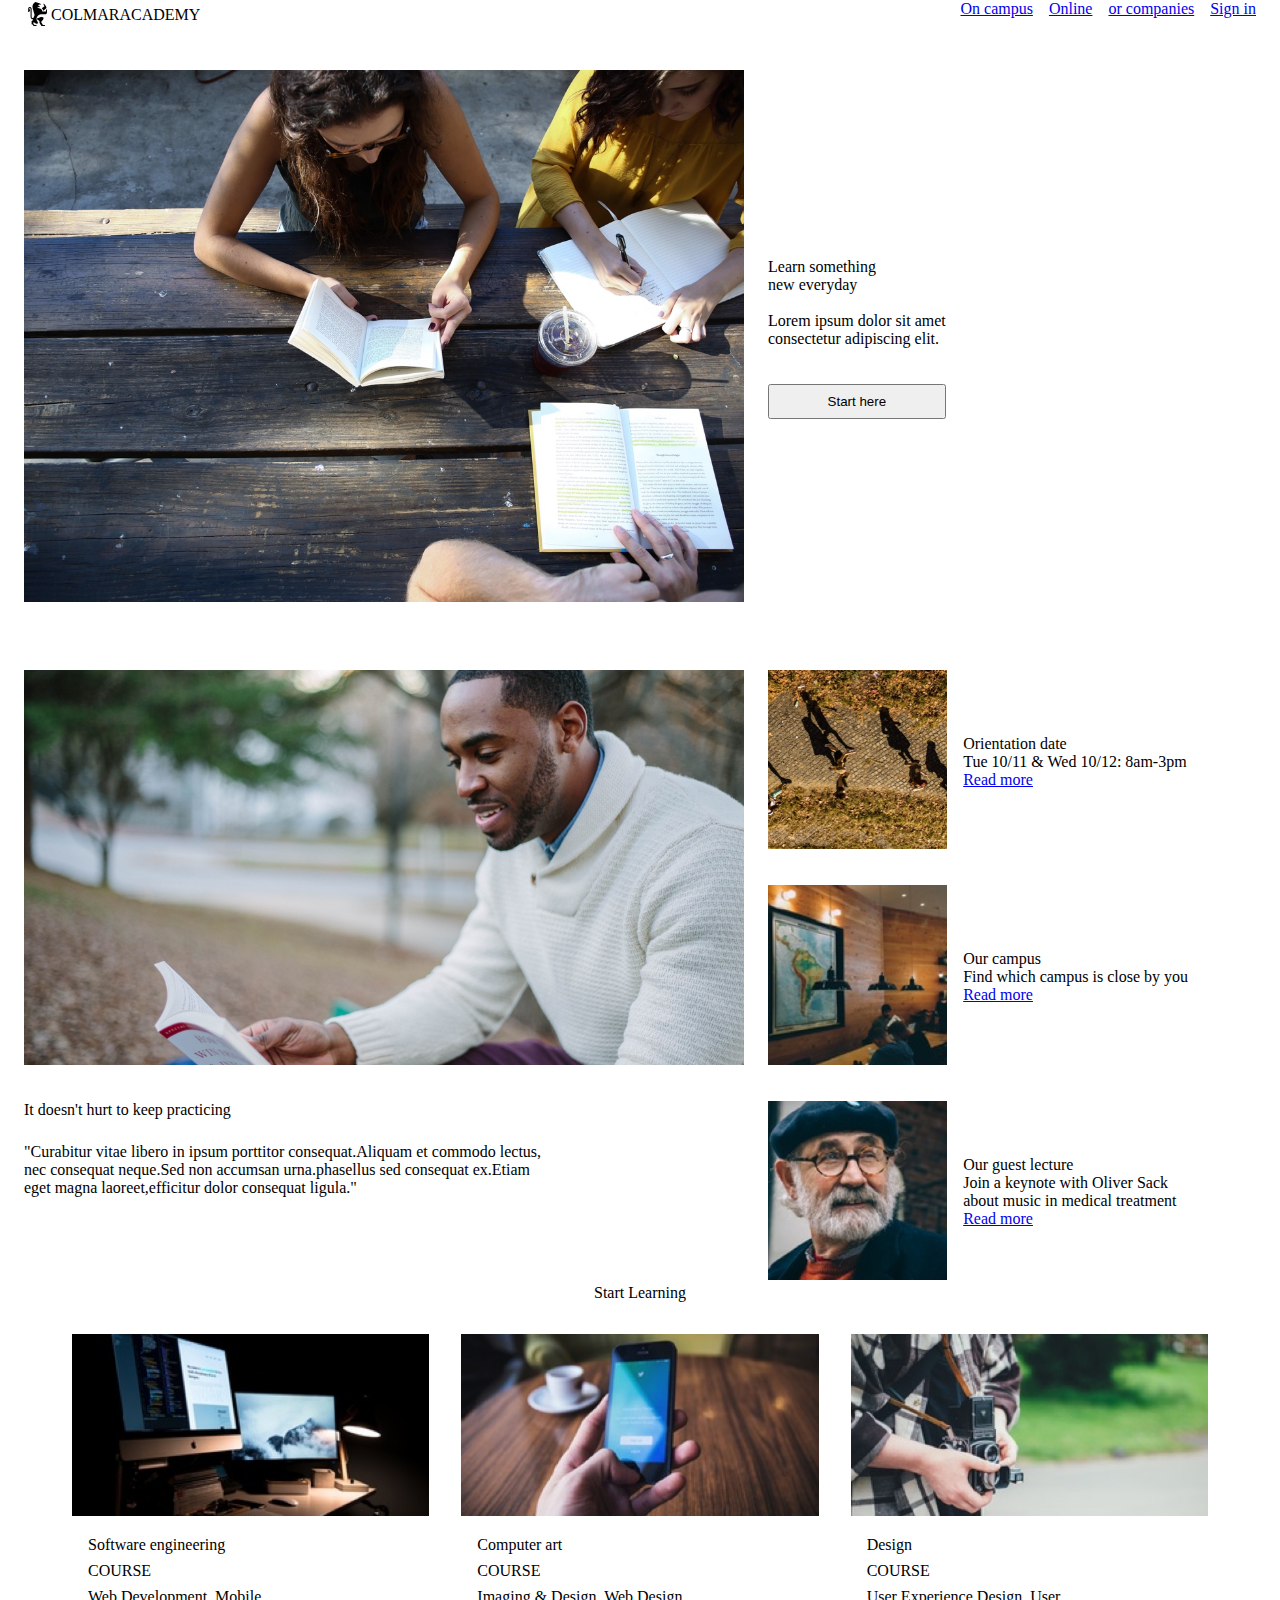
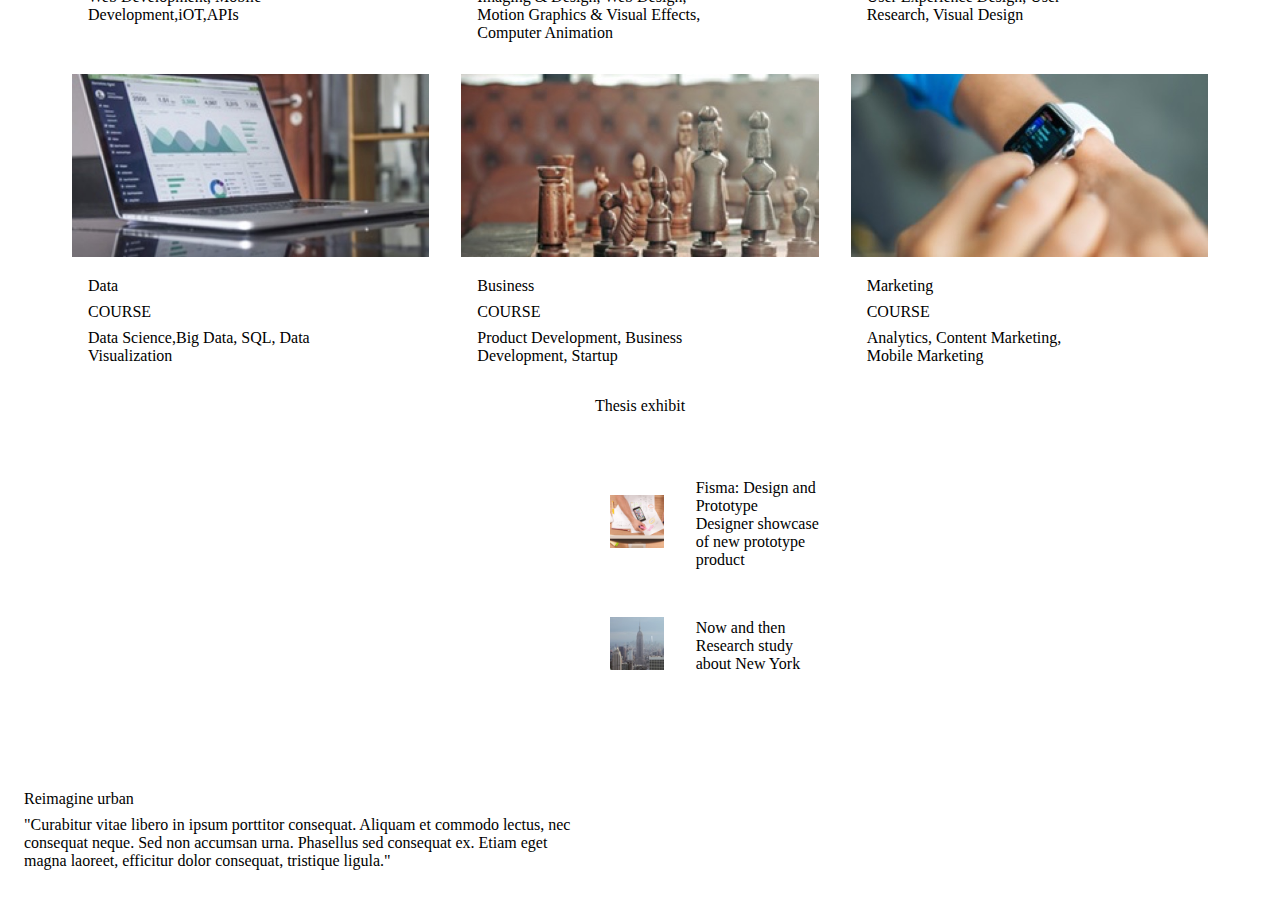
<file: index.html>
<!DOCTYPE html>
<html lang="en">
  <head>
    <meta charset="UTF-8" />
    <meta name="viewport" content="width=device-width, initial-scale=1.0" />
    <title>Document</title>
    <link rel="stylesheet" href="style.css">
  </head>
  <body>
    <div class="parent">
      <div class="p1">
        <div class="child1"><img src="ic-logo.svg" height="32px" style="margin-left: 24px;"/><div style="height: 32px; align-items: center; margin-top: 3%;">COLMARACADEMY</div></div>
        <div class="child2" ><div style="margin-right: 16px;"><a href="#">On campus</a></div>
           <div class="child2-1"> </div>
           <div style="margin-right: 16px;"><a href="#">Online </a>  </div>
           <div> </div>
           <div style="margin-right: 16px;"><a href="#">or companies</a></div>
           <div></div>
           <div style="margin-right: 24px;"><a href="#">Sign in</a></div>
           <div></div>
        </div>
      </div>
      
    </div>
    <div class="parent2">
        <div class="p2" style="display: flex;">
            <div class="child2-1" style="width:60%;padding: 32px 24px;">
                <div style="width:100%"><img src="banner.jpg" style="width:100%"></div>
                
            </div>
            <div class="child2-2" style=" display:flex;justify-content: center; flex-direction: column;">
                <div>Learn something
                    <br>   
                    new everyday
                </div><br>
                <div>Lorem ipsum dolor sit amet
                    <br> consectetur adipiscing elit.  
                </div>
                <div>
                    <br>
                    <br>
                    <button style="padding-top: 8px;padding-bottom: 8px;width:100%">Start here</button>
                </div>

            </div>

        </div>
        <div class="p21" style="display: flex;flex-direction: row;">
            <div style="width: 60%;padding: 32px 24px;">
                <div ><img src="information-main.jpg" style="width: 100%;"></div>
                <div style="padding-top: 32px;padding-bottom: 24px;padding-right: 24px;">It doesn't hurt to keep practicing</div>
                <div>"Curabitur vitae libero in ipsum porttitor consequat.Aliquam et commodo lectus,
                    <br> nec consequat neque.Sed non accumsan urna.phasellus sed consequat ex.Etiam
                    <br> eget magna laoreet,efficitur dolor consequat ligula."
                </div>

            </div>

            <div style="width:40%">
                <div style="display: flex;flex-direction: row;margin-top: 32px;">
                    <div style="width:35%">
                        <img src="information-orientation.jpg" width="100%">
                    </div>
                    <div style="width: 60%; display: flex; flex-direction: column; align-items: flex-start;justify-content:center; font-size: 16px;padding-left: 16px;">
                        <p>Orientation date</p>
                        <p>Tue 10/11 & Wed 10/12: 8am-3pm</p>
                        <a href="#">Read more</a>
                    </div>
                </div>

                <div style="display: flex;flex-direction: row;margin-top: 32px;">
                    <div style="width:35%">
                        <img src="information-campus.jpg" width="100%">
                    </div>
                    <div style="width: 60%; display: flex; flex-direction: column; align-items: flex-start;justify-content:center; font-size: 16px;padding-left: 16px;">
                        <p>Our campus</p>
                        <p>Find which campus is close by you</p>
                        <a href="#">Read more</a>
                    </div >
                </div>
                

                <div style="display: flex;flex-direction: row;margin-top: 32px;">
                    <div style="width:35%">
                        <img src="information-guest-lecture.jpg" width="100%">
                    </div>
                    <div style="width: 60%; display: flex; flex-direction: column; align-items: flex-start;justify-content:center; font-size: 16px;padding-left: 16px;">
                        <p>Our guest lecture</p>
                        <p>Join a keynote with Oliver Sack<br>
                        about music in medical treatment</p>
                        <a href="#">Read more</a>
                    </div>
                </div>                

            </div>

        </div>
    
    </div>

    <div class="parent3" style="display:flex;flex-direction:column ;">
        <div    style="text-align: center;">Start Learning</div>
        <div style="margin:32px 72px;display:flex ;gap:32px">
            <div >
                <img src="course-software.jpg"style="width:100%">
                <div style="padding-left:16px ;padding-top: 16px;">
                    <div>Software engineering</div>
                    <div style="padding-top: 8px;padding-bottom: 8px;">COURSE</div>
                    <div>Web Development, Mobile<br>Development,iOT,APIs</div>
                </div>
            </div>
            <div >
                <img src="course-computer-art.jpg"style="width:100%;">
                <div style="padding-left:16px ;padding-top: 16px;">
                    <div>Computer art</div>
                    <div style="padding-top: 8px;padding-bottom: 8px;">COURSE</div>
                    <div>Imaging & Design, Web Design,<br>Motion Graphics & Visual Effects,<br>Computer Animation</div>
                </div>
            </div>
            <div >
                <img src="course-design.jpg"style="width:100%">
                <div style="padding-left:16px ;padding-top: 16px;">
                    <div>Design</div>
                    <div style="padding-top: 8px;padding-bottom: 8px;">COURSE</div>
                    <div> User Experience Design, User<br>Research, Visual Design</div>
                </div>
            </div>
        </div>

        <div style="margin-left:72px;margin-right: 72px;display:flex ;gap:32px">
            <div >
                <img src="course-data.jpg"style="width:100%">
                <div style="padding-left:16px ;padding-top: 16px;">
                    <div>Data</div>
                    <div style="padding-top: 8px;padding-bottom: 8px;">COURSE</div>
                    <div>Data Science,Big Data, SQL, Data<br>Visualization</div>
                </div>
            </div>
            <div >
                <img src="course-business.jpg"style="width:100%;">
                <div style="padding-left:16px ;padding-top: 16px;">
                    <div>Business</div>
                    <div style="padding-top: 8px;padding-bottom: 8px;">COURSE</div>
                    <div>Product Development, Business<br>Development, Startup</div>
                </div>
            </div>
            <div >
                <img src="course-marketing.jpg"style="width:100%">
                <div style="padding-left:16px ;padding-top: 16px;">
                    <div>Marketing</div>
                    <div style="padding-top: 8px;padding-bottom: 8px;">COURSE</div>
                    <div>Analytics, Content Marketing,<br>Mobile Marketing</div>
                </div>
            </div>
        </div>
    </div>
    <div class="parent4">
        <div style="padding-top: 32px;padding-bottom: 32px;text-align: center;">Thesis exhibit</div>
        <div style="display: flex;flex-direction: row;">
        <div>
            <div style="padding-left: 24px;padding-right: 24px;">
                <iframe width="60%" height="315" src="https://www.youtube.com/embed/-ixat4yIX-E?si=IwVDGaoWXPaPDvna" title="YouTube video player" frameborder="0" allow="accelerometer; autoplay; clipboard-write; encrypted-media; gyroscope; picture-in-picture; web-share" referrerpolicy="strict-origin-when-cross-origin" allowfullscreen></iframe>
            </div>
            <div style="padding-left: 24px;padding-right: 24px;">
                <div style="padding-top: 24px;padding-bottom: 8px;">Reimagine urban</div>
                <div style="padding-bottom: 32px;">"Curabitur vitae libero in ipsum porttitor consequat. Aliquam et commodo lectus, nec 
                    <br>consequat neque. Sed non accumsan urna. Phasellus sed consequat ex. Etiam eget <br>
                    magna laoreet, efficitur dolor consequat, tristique ligula."</div>
                <div style="padding-top: 16px;padding-left: 24px;"></div>
            </div>
        </div>
        <div>
            <div style="width:40%">
                <div style="display: flex;flex-direction: row;margin-top: 32px;">
                    <div style="width:35%;padding: 16px;">
                        <img src="thesis-fisma.jpg" width="100%">
                    </div>
                    <div style="width: 60%; display: flex; flex-direction: column; align-items: flex-start;justify-content:center; font-size: 16px;padding-left: 16px;">
                        <p>Fisma: Design and<br>Prototype</p>
                        <p>Designer showcase of new prototype product</p>
                        
                    </div>
                </div>

                <div style="display: flex;flex-direction: row;margin-top: 32px;">
                    <div style="width:35%;padding: 16px;">
                        <img src="thesis-now-and-then.jpg" width="100%">
                    </div>
                    <div style="width: 60%; display: flex; flex-direction: column; align-items: flex-start;justify-content:center; font-size: 16px;padding-left: 16px;">
                        <p>Now and then</p>
                        <p>Research study about New York</p>
                        
                    </div >
                </div>
        </div>
        </div>
    </div>
  </body>
</html>
</file>
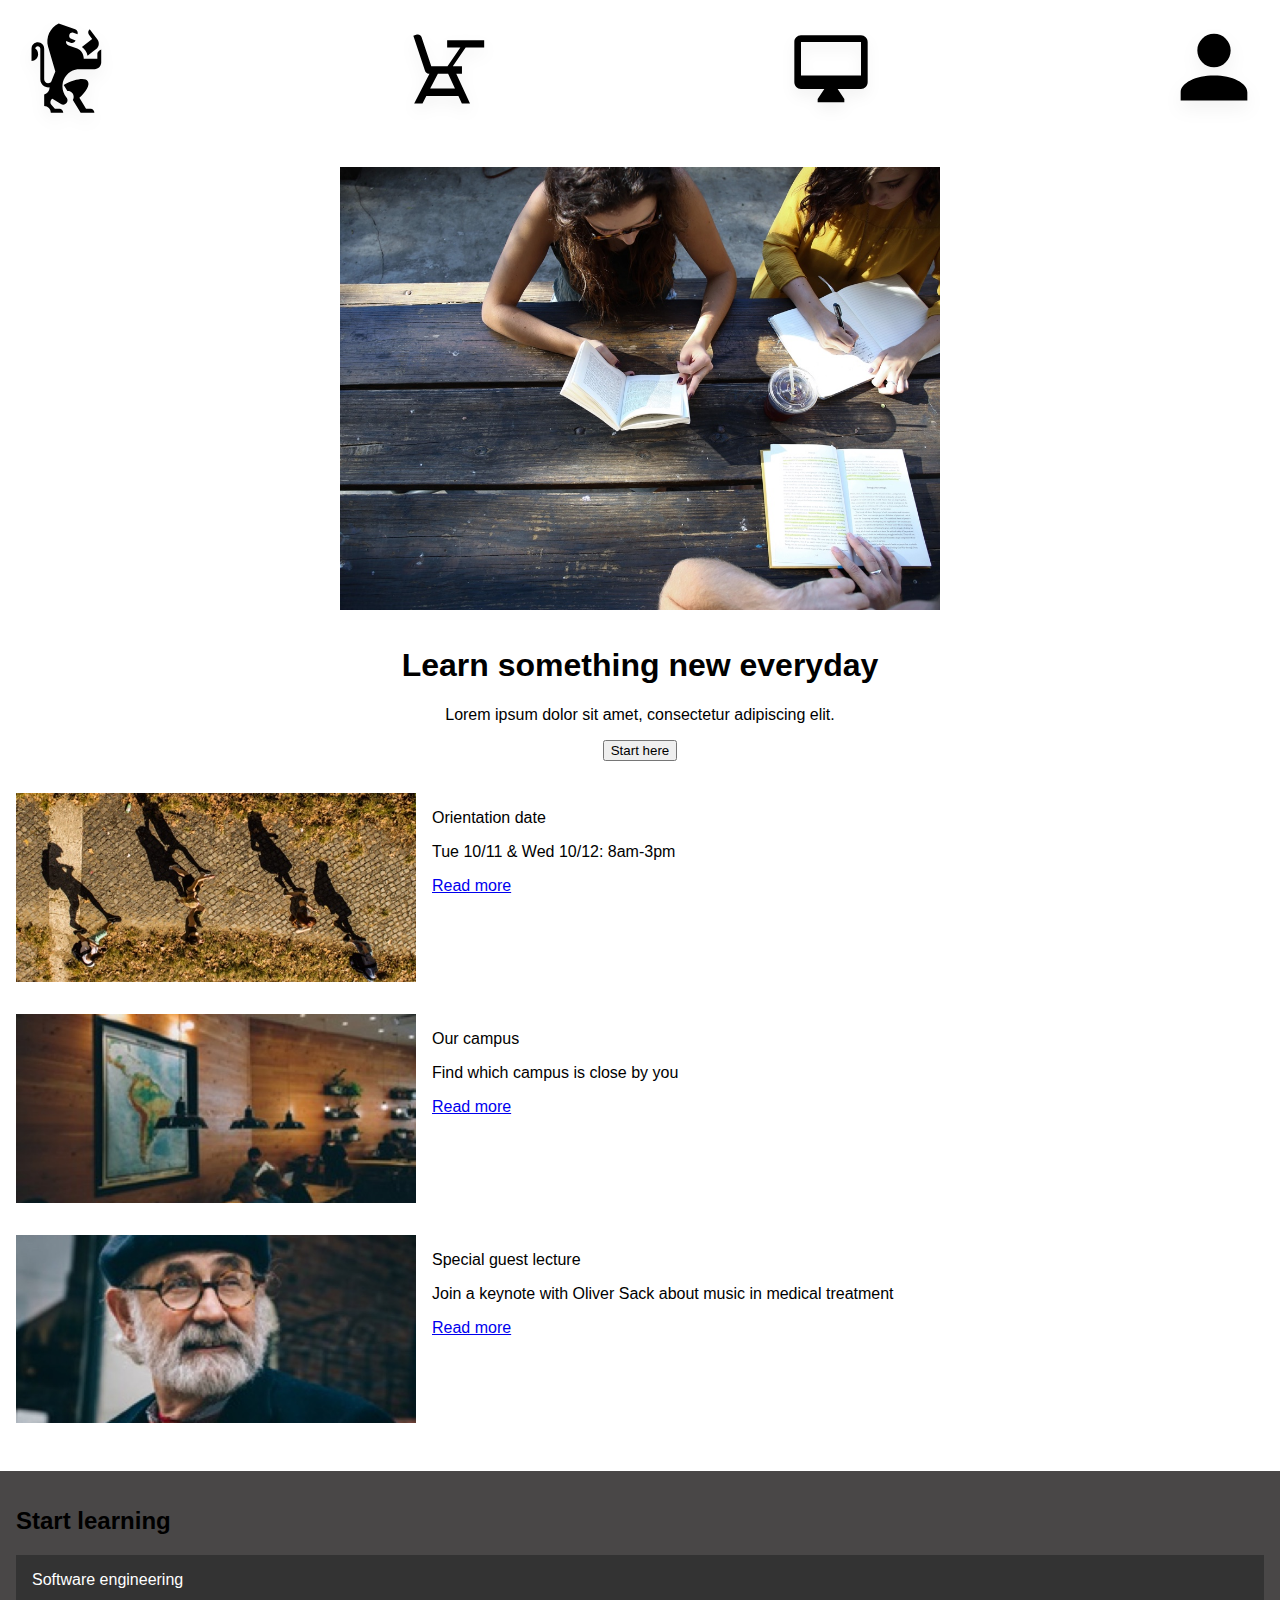
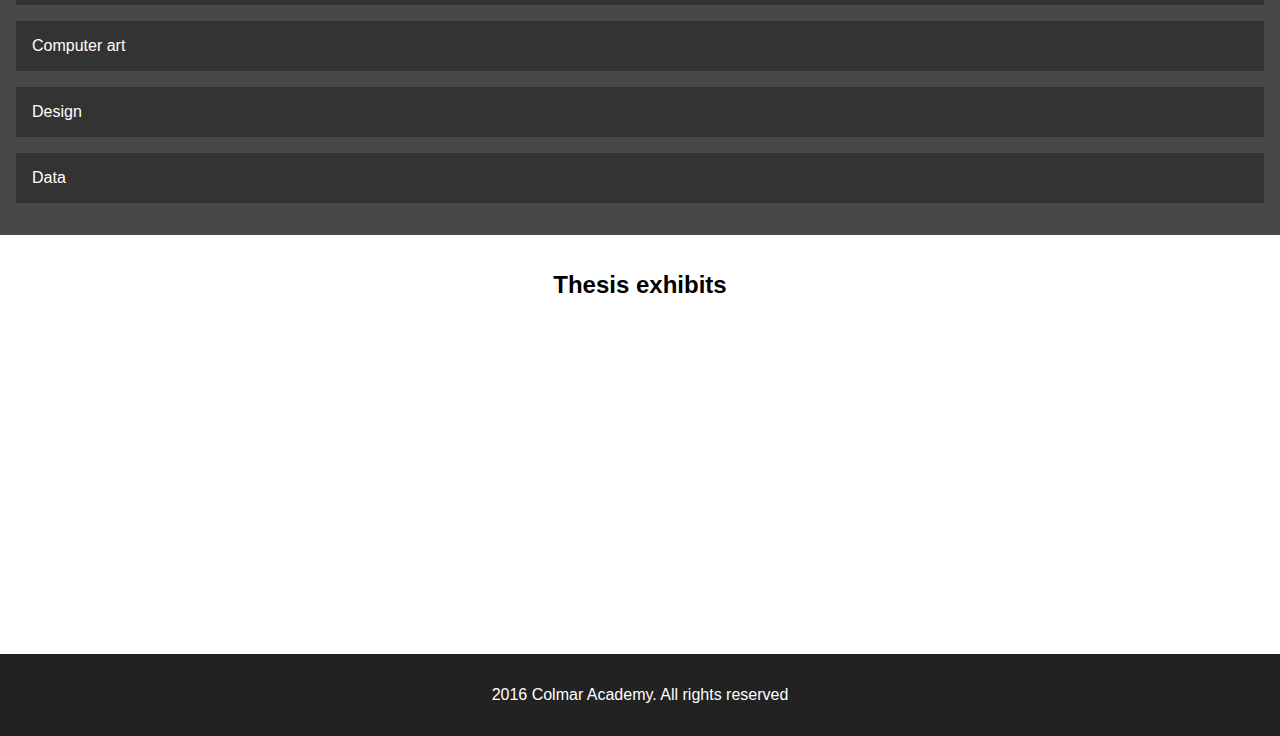
<file: indext4.html>
<!DOCTYPE html>
<html lang="en">
<head>
    <meta charset="UTF-8" />
    <meta name="viewport" content="width=device-width, initial-scale=1.0" />
    <title>Responsive Website</title>
    <style>
        body {
            font-family: Arial, sans-serif;
            margin: 0;
            padding: 0;
        }

        /* Header Section */
        .header {
            display: flex;
            justify-content: space-between;
            padding: 16px;
        }

        .header img {
            width: 80px;
        }

        /* Main Banner Section */
        .banner {
            display: flex;
            flex-direction: column;
            align-items: center;
            padding: 16px;
        }

        .banner img {
            width: 100%;
            max-width: 600px;
            height: auto;
        }

        .banner-text {
            padding-top: 16px;
            text-align: center;
        }

        /* Information Section */
        .info-section {
            padding: 16px;
        }

        .info-block {
            display: flex;
            flex-direction: column;
            padding-bottom: 32px;
        }

        .info-block img {
            width: 100%;
            max-width: 400px;
            height: auto;
        }

        .info-block div {
            padding-left: 16px;
        }

        /* Courses Section */
        .courses {
            padding: 16px;
            background-color: #494747;
        }

        .course {
            padding: 16px;
            margin: 16px 0;
            background-color: #333;
            color: #fff;
        }

        /* Video Section */
        .video-section {
            padding: 16px;
            text-align: center;
        }

        .video-section iframe {
            width: 100%;
            max-width: 560px;
            height: 315px;
        }

        /* Footer Section */
        .footer {
            padding: 16px;
            text-align: center;
            background-color: #222;
            color: #fff;
        }

        /* Responsive Styles */
        @media (min-width: 768px) {
            .info-block {
                flex-direction: row;
            }

            .banner img {
                width: 60%;
                height: auto;
            }

            .header img {
                width: 100px;
            }
        }
    </style>
</head>
<body>

    <!-- Header Section -->
    <div class="header">
        <img src="ic-logo.svg" alt="Logo">
        <img src="ic-on-campus.svg" alt="On Campus">
        <img src="ic-online.svg" alt="Online">
        <img src="ic-login.svg" alt="Login">
    </div>

    <!-- Banner Section -->
    <div class="banner">
        <img src="banner.jpg" alt="Banner Image">
        <div class="banner-text">
            <h1>Learn something new everyday</h1>
            <p>Lorem ipsum dolor sit amet, consectetur adipiscing elit.</p>
            <button>Start here</button>
        </div>
    </div>

    <!-- Information Section -->
    <div class="info-section">
        <div class="info-block">
            <img src="information-orientation-mobile.jpg" alt="Orientation">
            <div>
                <p>Orientation date</p>
                <p>Tue 10/11 & Wed 10/12: 8am-3pm</p>
                <a href="#">Read more</a>
            </div>
        </div>

        <div class="info-block">
            <img src="information-campus-mobile.jpg" alt="Campus">
            <div>
                <p>Our campus</p>
                <p>Find which campus is close by you</p>
                <a href="#">Read more</a>
            </div>
        </div>

        <div class="info-block">
            <img src="information-guest-lecture-mobile.jpg" alt="Guest Lecture">
            <div>
                <p>Special guest lecture</p>
                <p>Join a keynote with Oliver Sack about music in medical treatment</p>
                <a href="#">Read more</a>
            </div>
        </div>
    </div>

    <!-- Courses Section -->
    <div class="courses">
        <h2>Start learning</h2>
        <div class="course">Software engineering</div>
        <div class="course">Computer art</div>
        <div class="course">Design</div>
        <div class="course">Data</div>
    </div>

    <!-- Video Section -->
    <div class="video-section">
        <h2>Thesis exhibits</h2>
        <iframe src="https://www.youtube.com/embed/JjfgqedwGbc?si=KLgszMUCQUdoTygp" title="YouTube video player" frameborder="0" allow="accelerometer; autoplay; clipboard-write; encrypted-media; gyroscope; picture-in-picture; web-share" allowfullscreen></iframe>
    </div>

    <!-- Footer Section -->
    <div class="footer">
        <p>2016 Colmar Academy. All rights reserved</p>
    </div>

</body>
</html>
</file>
<file: style.css>
*{
    margin:0;
    padding:0;
    box-sizing: border-box;
}


.child1{
    display:flex;
    flex-direction: row;
   justify-content:flex-start;
   
 }
 .child2{
    display:flex;
flex-direction: row;
   justify-content:flex-end;
 }
.p1{
   display:flex;
flex-direction: row;
   justify-content: space-between;
   
}
</file>
